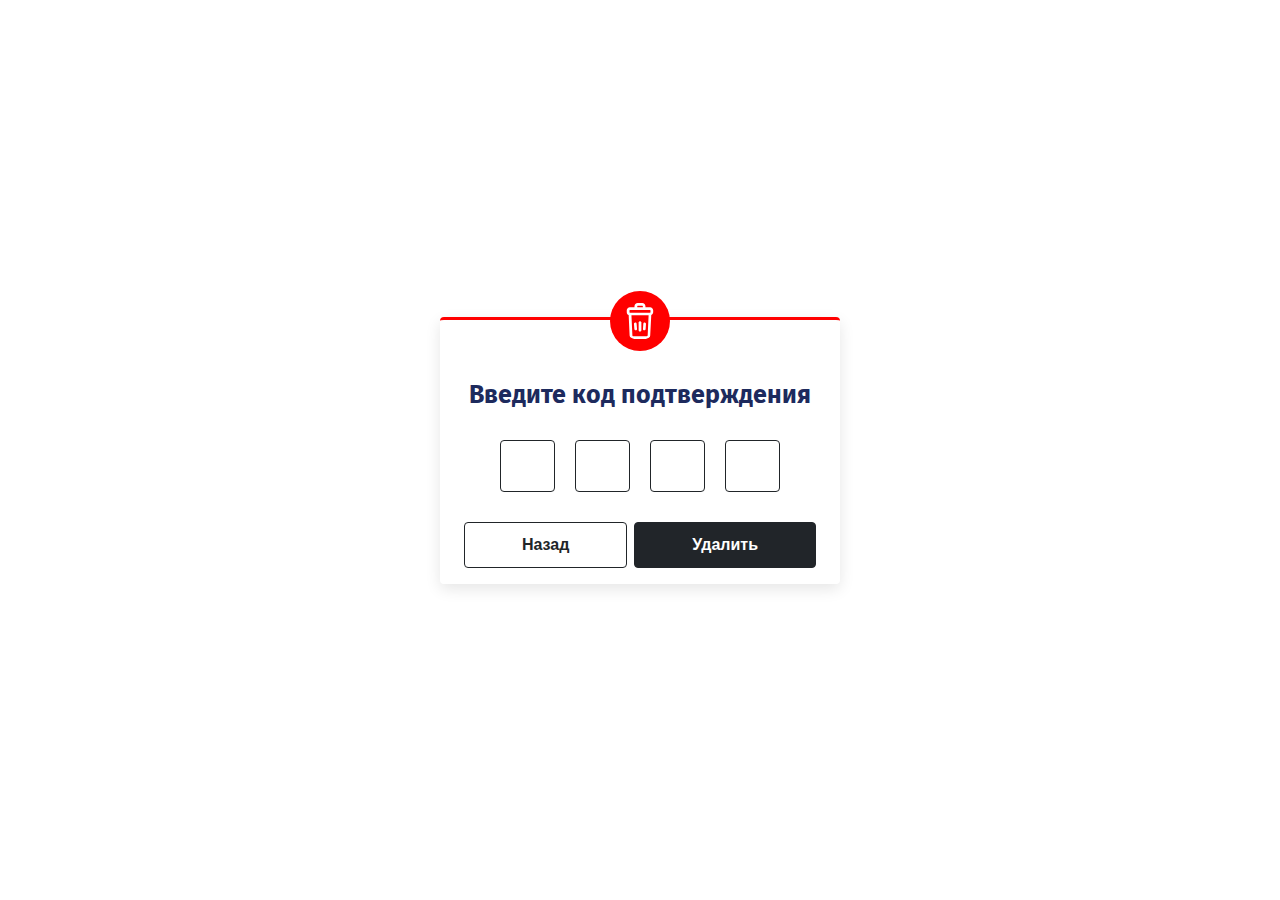
<file: confirm-delete-account.html>
<!DOCTYPE html>
<html class="no-js" lang="">

<head>
    <meta charset="utf-8" />
    <meta http-equiv="x-ua-compatible" content="ie=edge" />
    <title>GOLDEN EGGS</title>
    <meta name="description" content="" />
    <meta name="viewport" content="width=device-width, initial-scale=1" />
    <link rel="shortcut icon" type="image/x-icon" href="assets/img/favicon.svg" />
    <!-- Place favicon.ico in the root directory -->

    <!-- ========================= CSS here ========================= -->
    <link rel="stylesheet" href="assets/css/bootstrap-5.0.0-beta2.min.css" />
    <link rel="stylesheet" href="assets/css/LineIcons.2.0.css" />
    <link rel="stylesheet" href="assets/css/tiny-slider.css" />
    <link rel="stylesheet" href="assets/css/animate.css" />
    <link rel="stylesheet" href="assets/css/main.css" />
</head>

<body>
    <div class="container d-flex justify-content-center align-items-center pt-40 pb-40" style="min-height: 100vh;">
        <div class="delete-card px-4 py-3">
            <?xml version="1.0" encoding="utf-8"?>
            <!-- Generator: Adobe Illustrator 22.0.0, SVG Export Plug-In . SVG Version: 6.00 Build 0)  -->
            <svg class="delete-icon" fill="#ffffff" width="60" height="60" version="1.1" id="lni_lni-trash-can"
                xmlns="http://www.w3.org/2000/svg" xmlns:xlink="http://www.w3.org/1999/xlink" x="0px" y="0px"
                viewBox="0 0 64 64" style="enable-background:new 0 0 64 64;" xml:space="preserve">
                <g>
                    <path d="M48.9,8.8h-7.7V7.1c0-3-2.4-5.4-5.4-5.4h-7.7c-3,0-5.4,2.4-5.4,5.4v1.7h-7.7c-2.9,0-5.3,2.4-5.3,5.3v3c0,2.2,1.3,4,3.2,4.8
            		l1.6,34.6c0.2,3.3,2.8,5.8,6.1,5.8h22.5c3.3,0,6-2.6,6.1-5.8L51,21.8c1.9-0.8,3.2-2.7,3.2-4.8v-3C54.2,11.2,51.8,8.8,48.9,8.8z
            		 M27.3,7.1c0-0.5,0.4-0.9,0.9-0.9h7.7c0.5,0,0.9,0.4,0.9,0.9v1.7h-9.4V7.1z M14.3,14.1c0-0.4,0.3-0.8,0.8-0.8h33.8
            		c0.4,0,0.8,0.3,0.8,0.8v3c0,0.4-0.3,0.8-0.8,0.8H15.1c-0.4,0-0.8-0.3-0.8-0.8V14.1z M43.2,57.8H20.8c-0.9,0-1.6-0.7-1.6-1.5
            		l-1.6-33.9h28.9l-1.6,33.9C44.8,57.1,44.1,57.8,43.2,57.8z" />
                    <path
                        d="M32,32.4c-1.2,0-2.3,1-2.3,2.3v12.7c0,1.2,1,2.3,2.3,2.3c1.2,0,2.3-1,2.3-2.3V34.7C34.3,33.4,33.2,32.4,32,32.4z" />
                    <path d="M40,34.4c-1.3-0.1-2.3,0.8-2.4,2.1l-0.6,8.8c-0.1,1.2,0.8,2.3,2.1,2.4c0.1,0,0.1,0,0.2,0c1.2,0,2.2-0.9,2.2-2.1l0.6-8.8
            		C42.1,35.5,41.2,34.5,40,34.4z" />
                    <path d="M23.9,34.4c-1.2,0.1-2.2,1.2-2.1,2.4l0.7,8.8c0.1,1.2,1.1,2.1,2.2,2.1c0.1,0,0.1,0,0.2,0c1.2-0.1,2.2-1.2,2.1-2.4l-0.7-8.8
            		C26.3,35.2,25.2,34.3,23.9,34.4z" />
                </g>
            </svg>
            <h3 class="pt-20 pb-20 title">Введите код подтверждения</h3>

            <button type="button" 
                class="btn btn-dark-outline mt-20 w-100 home-btn" 
                style="display: none;"
                onclick="window.location.href = '/index.html'"
            >Домой</button>

            <form action="" id="confirmationForm">
                <div class="d-flex justify-content-center">
                    <input type="number" class="form-control confirm-code" max="9" oninput="moveToNext(this)">
                    <input type="number" class="form-control confirm-code" max="9" oninput="moveToNext(this)">
                    <input type="number" class="form-control confirm-code" max="9" oninput="moveToNext(this)">
                    <input type="number" class="form-control confirm-code" max="9" oninput="moveToNext(this)">
                </div>
                <div class="btn-group d-flex gap-2">
                    <button type="button" class="btn btn-dark-outline mt-20">Назад</button>
                    <button type="submit" class="btn btn-dark mt-20">Удалить</button>
                </div>
            </form>

        </div>
    </div>

    <script>
        function moveToNext(currentInput) {
            if (currentInput.value.length >= currentInput.maxLength) {
                const inputs = Array.from(currentInput.parentNode.getElementsByTagName('input'));
                const currentIndex = inputs.indexOf(currentInput);
                if (currentIndex < inputs.length - 1) {
                    inputs[currentIndex + 1].focus();
                }
            }
        }

        document.getElementById('confirmationForm').addEventListener('submit', function (event) {
            event.preventDefault(); // Prevent the default form submission

            const inputs = Array.from(document.querySelectorAll('#confirmationForm input'));
            const code = inputs.map(input => input.value).join('');

            if (/^\d{4}$/.test(code)) { // Check if the code is a 4-digit number
                document.querySelector('#confirmationForm').innerHTML = "";
                document.querySelector('.home-btn').style.display = "block";
                document.querySelector('.title').innerHTML = "Аккаунт удален";
            }
        })

    </script>

    <script src="assets/js/bootstrap-5.0.0-beta2.min.js"></script>
    <script src="assets/js/tiny-slider.js"></script>
    <script src="assets/js/wow.min.js"></script>
    <script src="assets/js/polifill.js"></script>
</body>

</html>
</file>
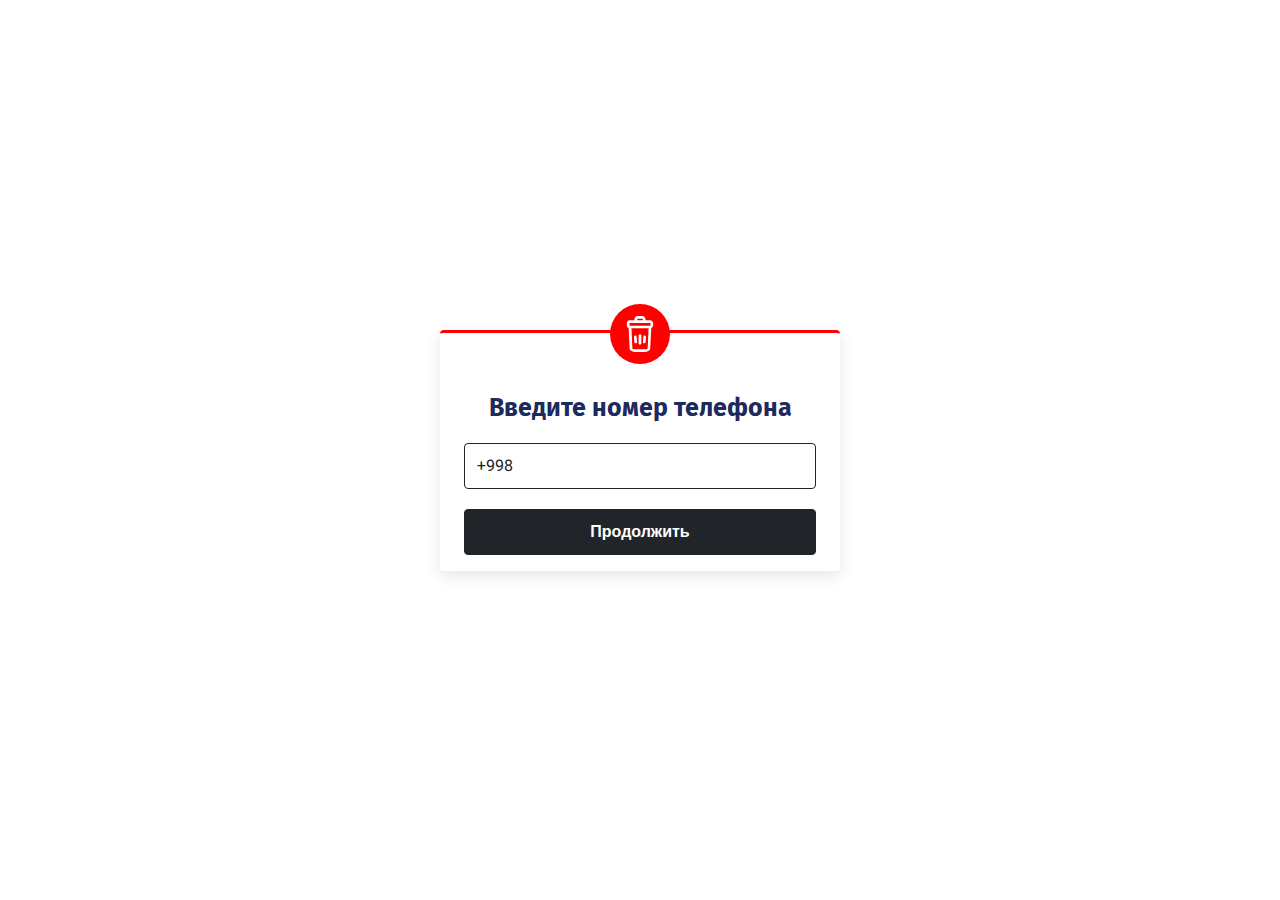
<file: delete-account.html>
<!DOCTYPE html>
<html class="no-js" lang="">

<head>
    <meta charset="utf-8" />
    <meta http-equiv="x-ua-compatible" content="ie=edge" />
    <title>GOLDEN EGGS</title>
    <meta name="description" content="" />
    <meta name="viewport" content="width=device-width, initial-scale=1" />
    <link rel="shortcut icon" type="image/x-icon" href="assets/img/favicon.svg" />
    <!-- Place favicon.ico in the root directory -->

    <!-- ========================= CSS here ========================= -->
    <link rel="stylesheet" href="assets/css/bootstrap-5.0.0-beta2.min.css" />
    <link rel="stylesheet" href="assets/css/LineIcons.2.0.css" />
    <link rel="stylesheet" href="assets/css/tiny-slider.css" />
    <link rel="stylesheet" href="assets/css/animate.css" />
    <link rel="stylesheet" href="assets/css/main.css" />
</head>

<body>
    <div class="container d-flex justify-content-center align-items-center pt-40 pb-40" style="min-height: 100vh;">
        <div class="delete-card px-4 py-3">
            <?xml version="1.0" encoding="utf-8"?>
            <!-- Generator: Adobe Illustrator 22.0.0, SVG Export Plug-In . SVG Version: 6.00 Build 0)  -->
            <svg class="delete-icon" fill="#ffffff" width="60" height="60" version="1.1" id="lni_lni-trash-can"
                xmlns="http://www.w3.org/2000/svg" xmlns:xlink="http://www.w3.org/1999/xlink" x="0px" y="0px"
                viewBox="0 0 64 64" style="enable-background:new 0 0 64 64;" xml:space="preserve">
                <g>
                    <path d="M48.9,8.8h-7.7V7.1c0-3-2.4-5.4-5.4-5.4h-7.7c-3,0-5.4,2.4-5.4,5.4v1.7h-7.7c-2.9,0-5.3,2.4-5.3,5.3v3c0,2.2,1.3,4,3.2,4.8
            		l1.6,34.6c0.2,3.3,2.8,5.8,6.1,5.8h22.5c3.3,0,6-2.6,6.1-5.8L51,21.8c1.9-0.8,3.2-2.7,3.2-4.8v-3C54.2,11.2,51.8,8.8,48.9,8.8z
            		 M27.3,7.1c0-0.5,0.4-0.9,0.9-0.9h7.7c0.5,0,0.9,0.4,0.9,0.9v1.7h-9.4V7.1z M14.3,14.1c0-0.4,0.3-0.8,0.8-0.8h33.8
            		c0.4,0,0.8,0.3,0.8,0.8v3c0,0.4-0.3,0.8-0.8,0.8H15.1c-0.4,0-0.8-0.3-0.8-0.8V14.1z M43.2,57.8H20.8c-0.9,0-1.6-0.7-1.6-1.5
            		l-1.6-33.9h28.9l-1.6,33.9C44.8,57.1,44.1,57.8,43.2,57.8z" />
                    <path
                        d="M32,32.4c-1.2,0-2.3,1-2.3,2.3v12.7c0,1.2,1,2.3,2.3,2.3c1.2,0,2.3-1,2.3-2.3V34.7C34.3,33.4,33.2,32.4,32,32.4z" />
                    <path d="M40,34.4c-1.3-0.1-2.3,0.8-2.4,2.1l-0.6,8.8c-0.1,1.2,0.8,2.3,2.1,2.4c0.1,0,0.1,0,0.2,0c1.2,0,2.2-0.9,2.2-2.1l0.6-8.8
            		C42.1,35.5,41.2,34.5,40,34.4z" />
                    <path d="M23.9,34.4c-1.2,0.1-2.2,1.2-2.1,2.4l0.7,8.8c0.1,1.2,1.1,2.1,2.2,2.1c0.1,0,0.1,0,0.2,0c1.2-0.1,2.2-1.2,2.1-2.4l-0.7-8.8
            		C26.3,35.2,25.2,34.3,23.9,34.4z" />
                </g>
            </svg>
            <h3 class="pt-20 pb-20">Введите номер телефона</h3>
            <form id="phoneForm" action="">
                <input type="tel" class="form-control" id="phone" placeholder="Номер телефона" value=""
                    oninput="formatPhoneNumber()" maxlength="19">
                <button type="submit" class="btn btn-dark w-100 mt-20">Продолжить</button>
            </form>

        </div>
    </div>
    <script>
        document.getElementById('phoneForm').addEventListener('submit', (event) => {
            event.preventDefault(); // Prevent the default form submission

            const phoneInput = document.getElementById('phone');
            const formattedValue = phoneInput.value.replace(/\D/g, ''); // Extract numeric value only

            if (formattedValue.length === 12) { // Check if it has exactly 12 digits
                window.location.href = '/confirm-delete-account.html'; // Redirect to the confirmation page
            } else {
                alert('Please enter a valid phone number with exactly 12 digits.');
            }
        });

        function formatPhoneNumber() {
            const input = document.getElementById('phone');
            let value = input.value.replace(/\D/g, ''); // Remove non-numeric characters

            const countryCode = '+998 ';
            if (value.startsWith('998')) {
                value = value.slice(3); // Remove the '998' if present
            }

            if (value.length > 12) {
                value = value.slice(0, 12);
            }

            let formattedValue = countryCode;
            if (value.length > 2) {
                formattedValue += '(' + value.slice(0, 2) + ') ';
                value = value.slice(2);
            }
            if (value.length > 3) {
                formattedValue += value.slice(0, 3) + '-';
                value = value.slice(3);
            }
            if (value.length > 2) {
                formattedValue += value.slice(0, 2) + '-';
                value = value.slice(2);
            }
            if (value.length > 0) {
                formattedValue += value;
            }

            input.value = formattedValue;
        }

        document.getElementById('phoneForm').addEventListener('submit', function (event) {
            event.preventDefault(); // Prevent the default form submission

            const phoneInput = document.getElementById('phone');
            const formattedValue = phoneInput.value.replace(/\D/g, ''); // Extract numeric value only

            if (formattedValue.length === 12) { // Check if it has exactly 12 digits
                window.location.href = 'confirm-delete-account.html'; // Redirect to the confirmation page
            } else {
                alert('Please enter a valid phone number with exactly 12 digits.');
            }
        });
        // Initialize input with the default country code
        document.addEventListener('DOMContentLoaded', () => {
            const input = document.getElementById('phone');
            input.value = '+998 ';
        });

    </script>
    <script src="assets/js/bootstrap-5.0.0-beta2.min.js"></script>
    <script src="assets/js/tiny-slider.js"></script>
    <script src="assets/js/wow.min.js"></script>
    <script src="assets/js/polifill.js"></script>
</body>

</html>
</file>
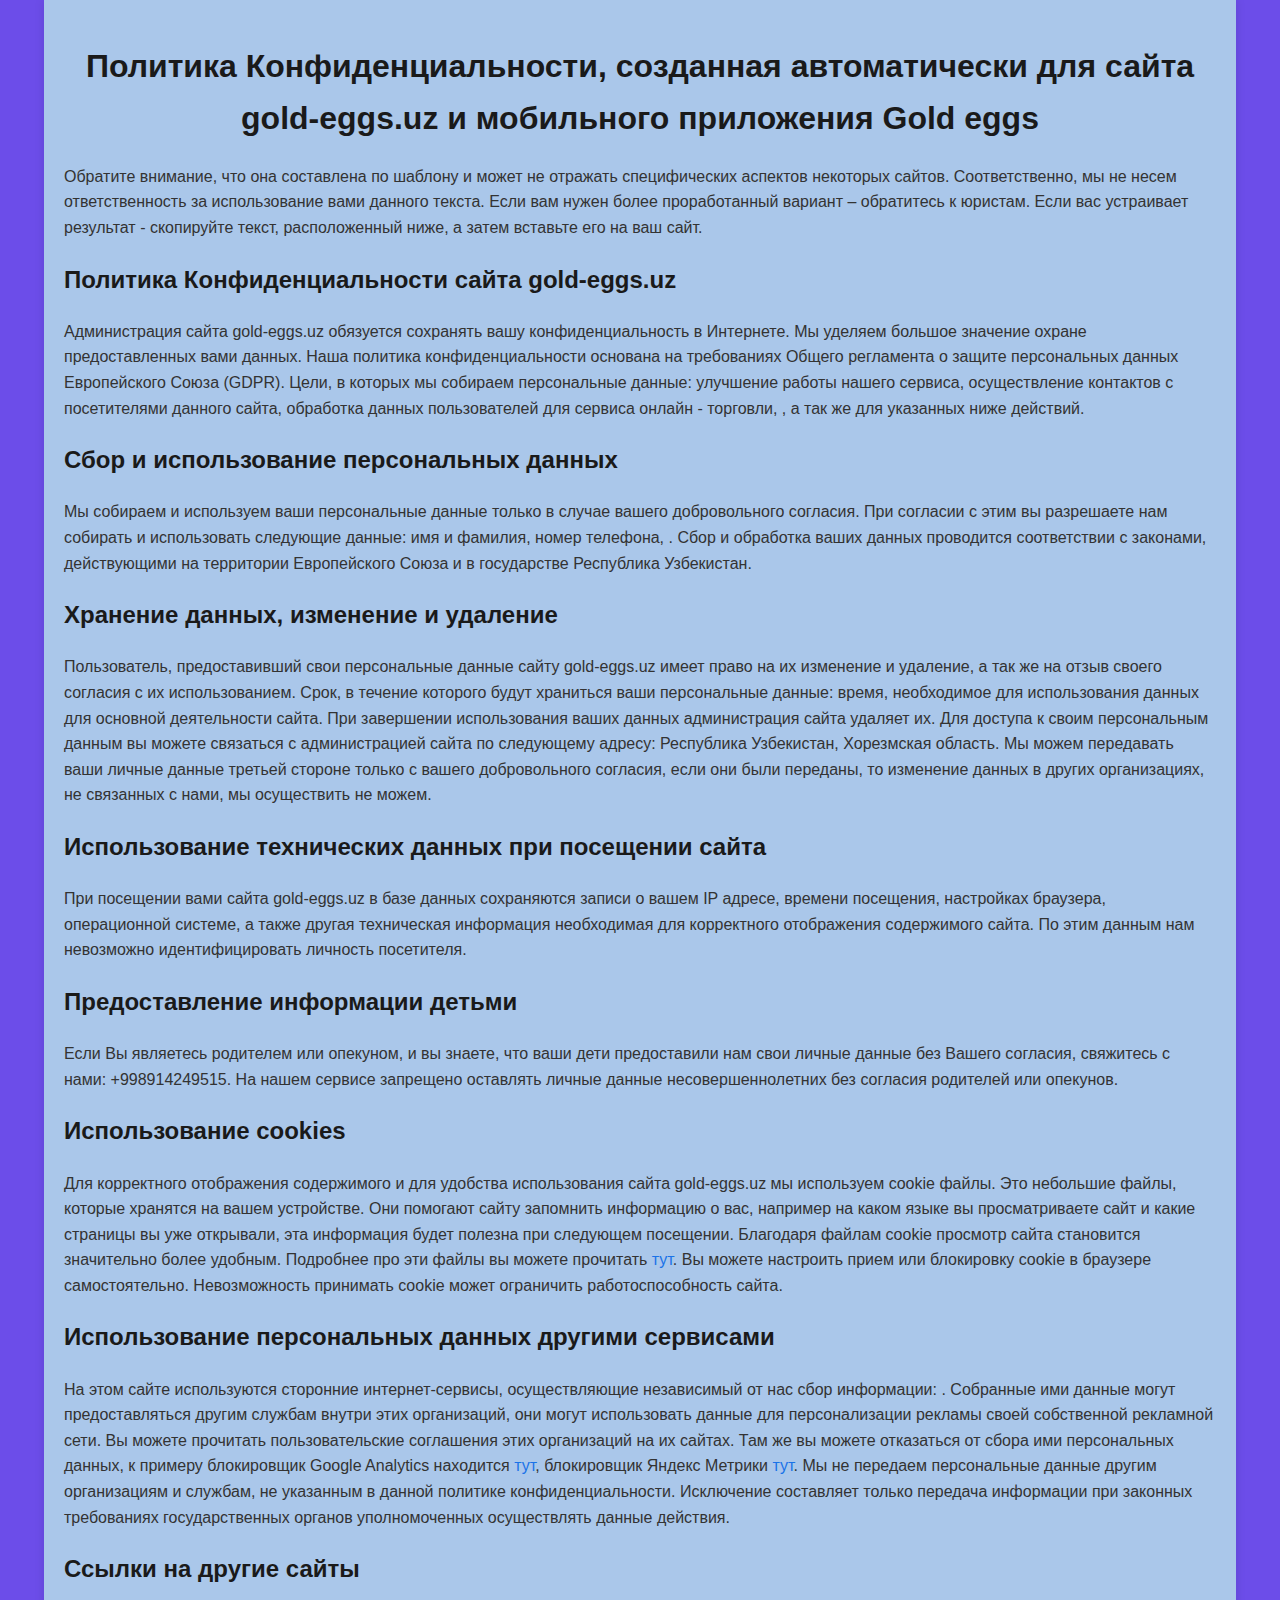
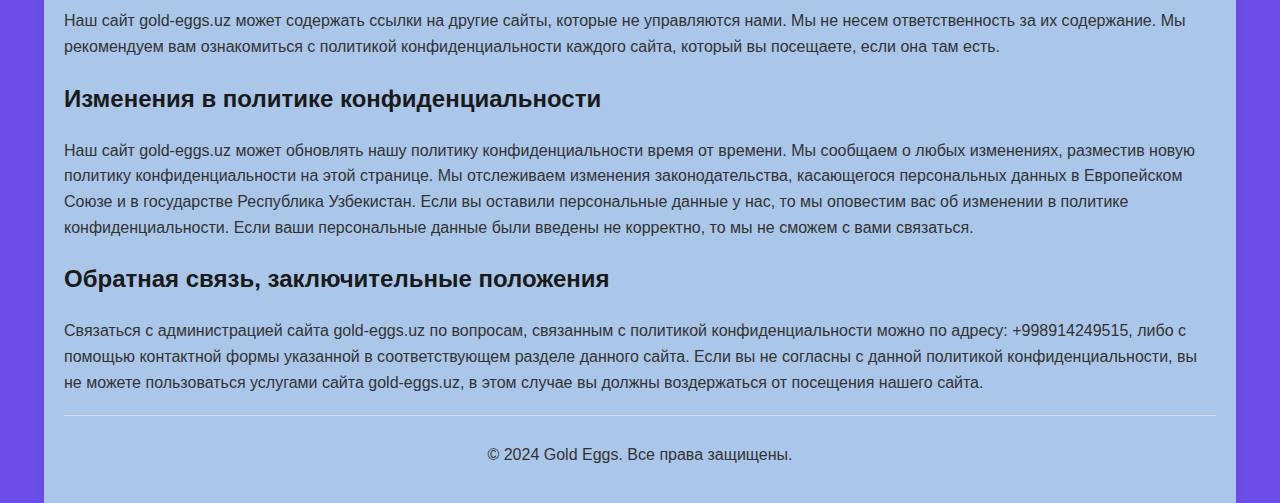
<file: privacy.html>
<!DOCTYPE html>
<html lang="ru">
<head>
    <meta charset="UTF-8">
    <meta name="viewport" content="width=device-width, initial-scale=1.0">
    <title>Политика Конфиденциальности - Gold Eggs</title>
    <style>
        body {
            font-family: Arial, sans-serif;
            line-height: 1.6;
            margin: 0;
            padding: 0;
            color: #333;
            background-color: #6c4de9;
        }
        .container {
            width: 90%;
            max-width: 1200px;
            margin: 0 auto;
            padding: 20px;
            background-color: #aac7ea;
            box-shadow: 0 0 10px rgba(0, 0, 0, 0.1);
        }
        h1, h2, h3 {
            color: #1a1a1a;
        }
        h1 {
            text-align: center;
            margin-bottom: 20px;
        }
        p {
            margin-bottom: 15px;
        }
        ul {
            list-style-type: disc;
            padding-left: 20px;
        }
        a {
            color: #1a73e8;
            text-decoration: none;
        }
        a:hover {
            text-decoration: underline;
        }
        .footer {
            text-align: center;
            margin-top: 20px;
            padding-top: 10px;
            border-top: 1px solid #ddd;
        }
        @media (max-width: 768px) {
            .container {
                padding: 10px;
            }
            h1 {
                font-size: 24px;
            }
        }
    </style>
</head>
<body>
    <div class="container">
        <h1>Политика Конфиденциальности, созданная автоматически для сайта gold-eggs.uz и мобильного приложения Gold eggs</h1>
        <p>Обратите внимание, что она составлена по шаблону и может не отражать специфических аспектов некоторых сайтов. Соответственно, мы не несем ответственность за использование вами данного текста. Если вам нужен более проработанный вариант – обратитесь к юристам. Если вас устраивает результат - скопируйте текст, расположенный ниже, а затем вставьте его на ваш сайт.</p>
        
        <h2>Политика Конфиденциальности сайта gold-eggs.uz</h2>
        <p>Администрация сайта gold-eggs.uz обязуется сохранять вашу конфиденциальность в Интернете. Мы уделяем большое значение охране предоставленных вами данных. Наша политика конфиденциальности основана на требованиях Общего регламента о защите персональных данных Европейского Союза (GDPR). Цели, в которых мы собираем персональные данные: улучшение работы нашего сервиса, осуществление контактов с посетителями данного сайта, обработка данных пользователей для сервиса онлайн - торговли, , а так же для указанных ниже действий.</p>
        
        <h2>Сбор и использование персональных данных</h2>
        <p>Мы собираем и используем ваши персональные данные только в случае вашего добровольного согласия. При согласии с этим вы разрешаете нам собирать и использовать следующие данные: имя и фамилия, номер телефона, . Сбор и обработка ваших данных проводится соответствии с законами, действующими на территории Европейского Союза и в государстве Республика Узбекистан.</p>
        
        <h2>Хранение данных, изменение и удаление</h2>
        <p>Пользователь, предоставивший свои персональные данные сайту gold-eggs.uz имеет право на их изменение и удаление, а так же на отзыв своего согласия с их использованием. Срок, в течение которого будут храниться ваши персональные данные: время, необходимое для использования данных для основной деятельности сайта. При завершении использования ваших данных администрация сайта удаляет их. Для доступа к своим персональным данным вы можете связаться с администрацией сайта по следующему адресу: Республика Узбекистан, Хорезмская область. Мы можем передавать ваши личные данные третьей стороне только с вашего добровольного согласия, если они были переданы, то изменение данных в других организациях, не связанных с нами, мы осуществить не можем.</p>
        
        <h2>Использование технических данных при посещении сайта</h2>
        <p>При посещении вами сайта gold-eggs.uz в базе данных сохраняются записи о вашем IP адресе, времени посещения, настройках браузера, операционной системе, а также другая техническая информация необходимая для корректного отображения содержимого сайта. По этим данным нам невозможно идентифицировать личность посетителя.</p>
        
        <h2>Предоставление информации детьми</h2>
        <p>Если Вы являетесь родителем или опекуном, и вы знаете, что ваши дети предоставили нам свои личные данные без Вашего согласия, свяжитесь с нами: +998914249515. На нашем сервисе запрещено оставлять личные данные несовершеннолетних без согласия родителей или опекунов.</p>
        
        <h2>Использование cookies</h2>
        <p>Для корректного отображения содержимого и для удобства использования сайта gold-eggs.uz мы используем cookie файлы. Это небольшие файлы, которые хранятся на вашем устройстве. Они помогают сайту запомнить информацию о вас, например на каком языке вы просматриваете сайт и какие страницы вы уже открывали, эта информация будет полезна при следующем посещении. Благодаря файлам cookie просмотр сайта становится значительно более удобным. Подробнее про эти файлы вы можете прочитать <a href="#">тут</a>. Вы можете настроить прием или блокировку cookie в браузере самостоятельно. Невозможность принимать cookie может ограничить работоспособность сайта.</p>
        
        <h2>Использование персональных данных другими сервисами</h2>
        <p>На этом сайте используются сторонние интернет-сервисы, осуществляющие независимый от нас сбор информации: . Собранные ими данные могут предоставляться другим службам внутри этих организаций, они могут использовать данные для персонализации рекламы своей собственной рекламной сети. Вы можете прочитать пользовательские соглашения этих организаций на их сайтах. Там же вы можете отказаться от сбора ими персональных данных, к примеру блокировщик Google Analytics находится <a href="#">тут</a>, блокировщик Яндекс Метрики <a href="#">тут</a>. Мы не передаем персональные данные другим организациям и службам, не указанным в данной политике конфиденциальности. Исключение составляет только передача информации при законных требованиях государственных органов уполномоченных осуществлять данные действия.</p>
        
        <h2>Ссылки на другие сайты</h2>
        <p>Наш сайт gold-eggs.uz может содержать ссылки на другие сайты, которые не управляются нами. Мы не несем ответственность за их содержание. Мы рекомендуем вам ознакомиться с политикой конфиденциальности каждого сайта, который вы посещаете, если она там есть.</p>
        
        <h2>Изменения в политике конфиденциальности</h2>
        <p>Наш сайт gold-eggs.uz может обновлять нашу политику конфиденциальности время от времени. Мы сообщаем о любых изменениях, разместив новую политику конфиденциальности на этой странице. Мы отслеживаем изменения законодательства, касающегося персональных данных в Европейском Союзе и в государстве Республика Узбекистан. Если вы оставили персональные данные у нас, то мы оповестим вас об изменении в политике конфиденциальности. Если ваши персональные данные были введены не корректно, то мы не сможем с вами связаться.</p>
        
        <h2>Обратная связь, заключительные положения</h2>
        <p>Связаться с администрацией сайта gold-eggs.uz по вопросам, связанным с политикой конфиденциальности можно по адресу: +998914249515, либо с помощью контактной формы указанной в соответствующем разделе данного сайта. Если вы не согласны с данной политикой конфиденциальности, вы не можете пользоваться услугами сайта gold-eggs.uz, в этом случае вы должны воздержаться от посещения нашего сайта.</p>
        
        <div class="footer">
            <p>&copy; 2024 Gold Eggs. Все права защищены.</p>
        </div>
    </div>
</body>
</html>
</file>
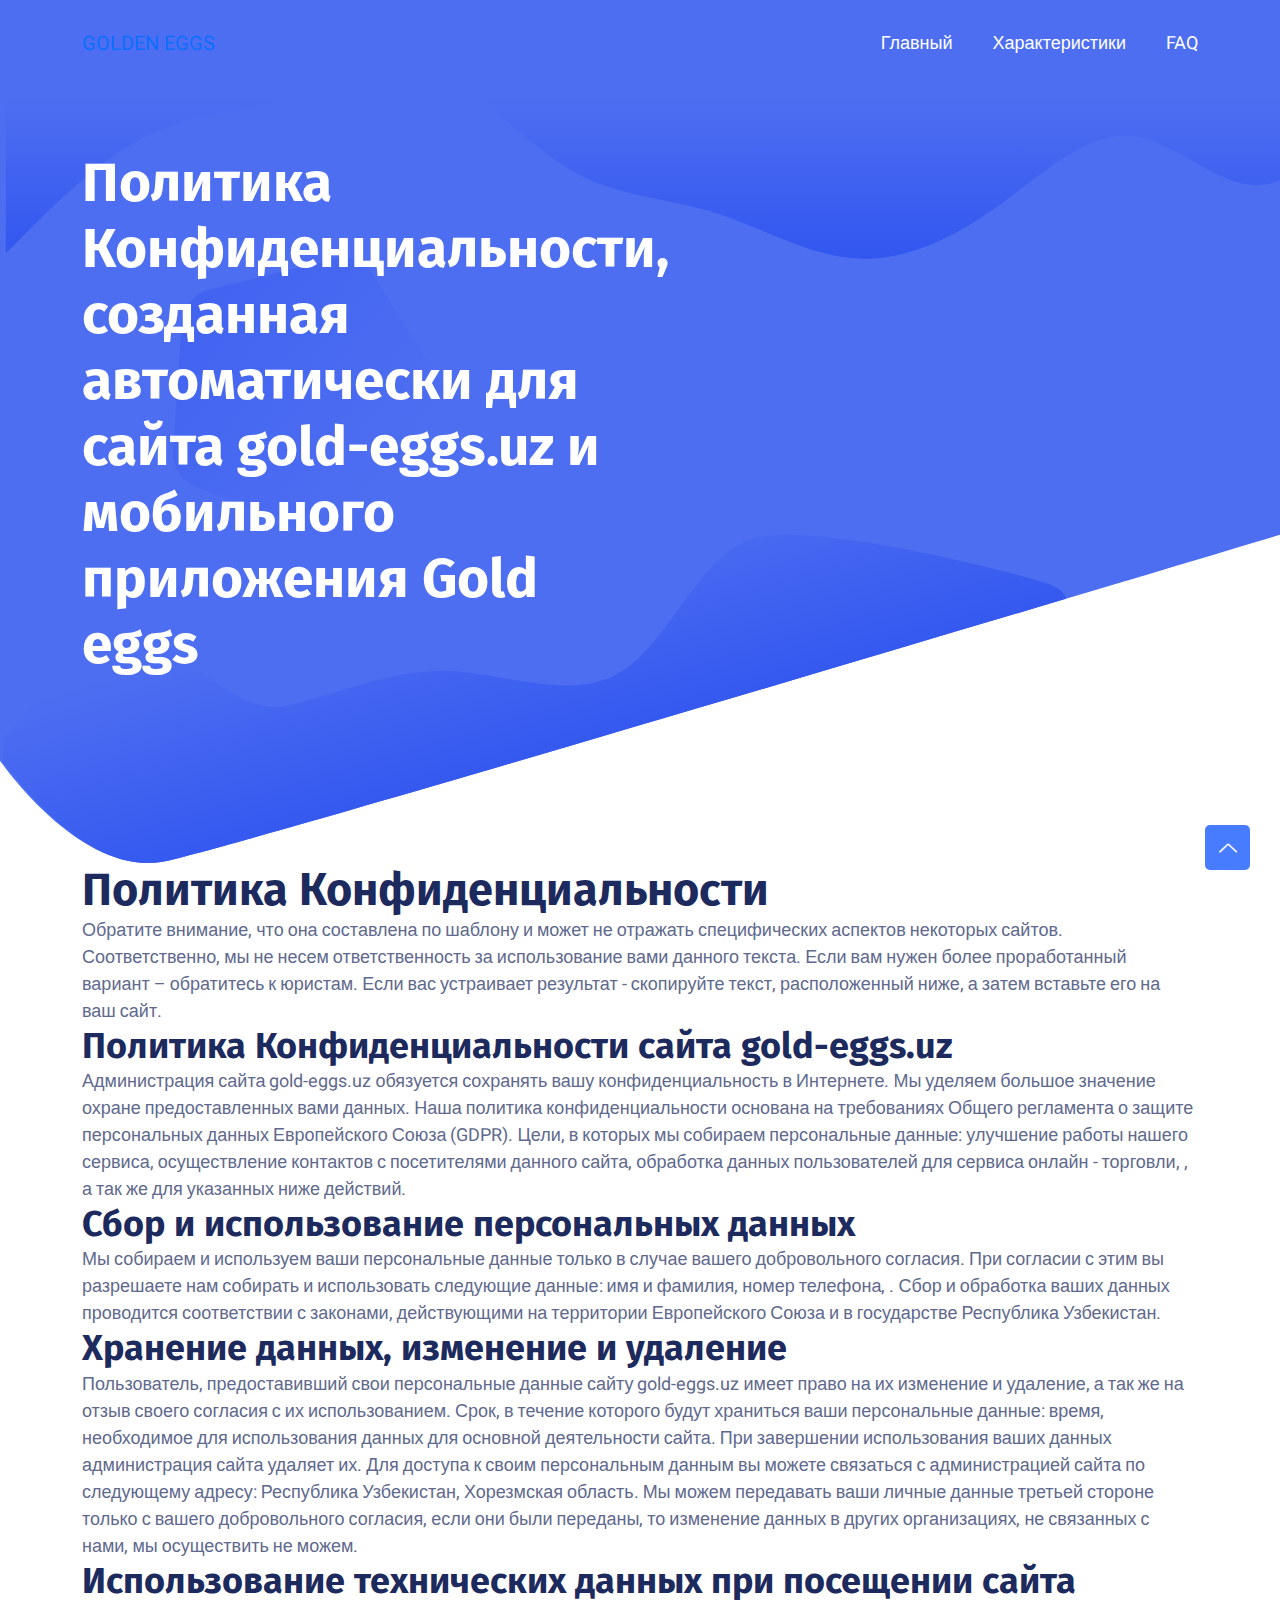
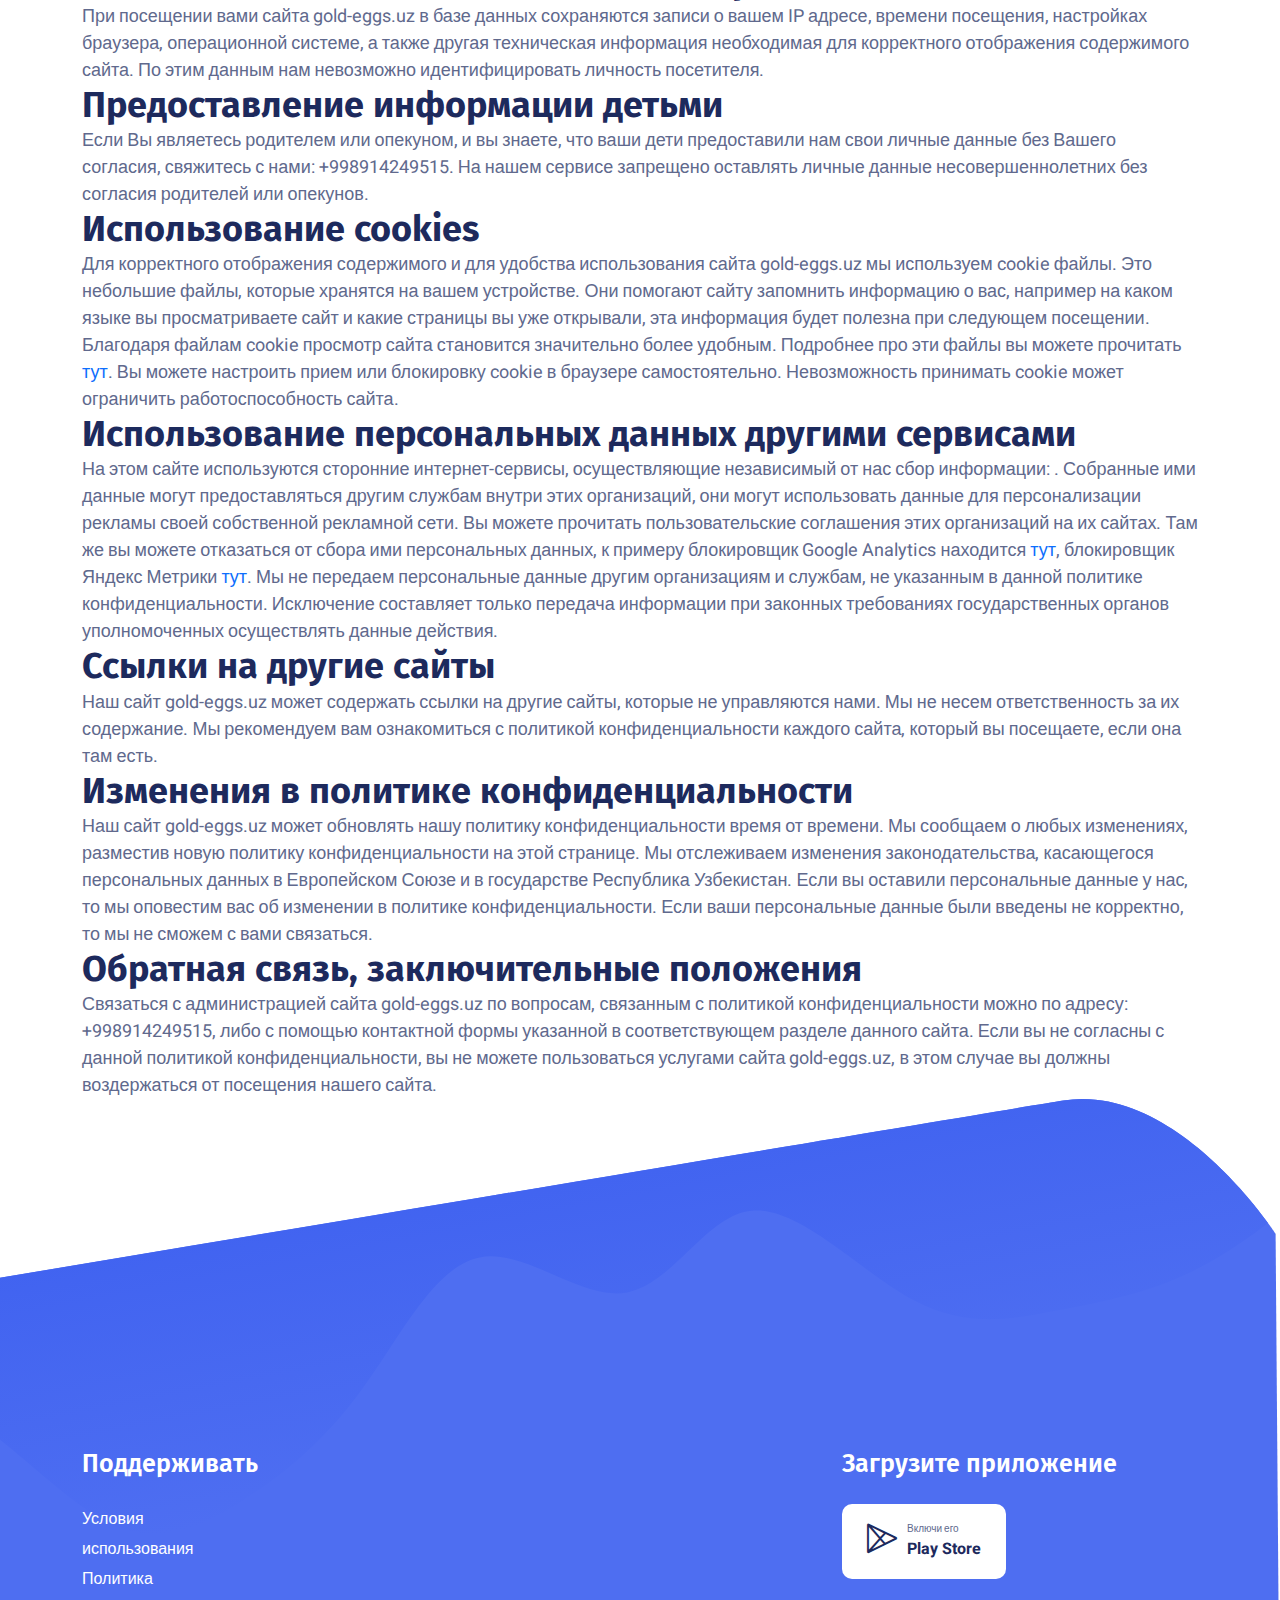
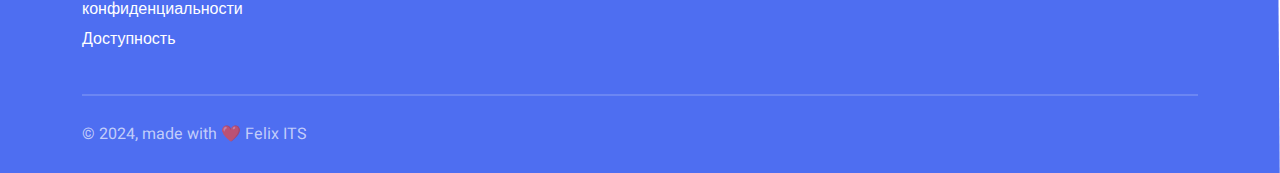
<file: privacy2.html>
<!DOCTYPE html>
<html class="no-js" lang="">
  <head>
    <meta charset="utf-8" />
    <meta http-equiv="x-ua-compatible" content="ie=edge" />
    <title>GOLDEN EGGS</title>
    <meta name="description" content="" />
    <meta name="viewport" content="width=device-width, initial-scale=1" />
    <link rel="shortcut icon" type="image/x-icon" href="assets/img/favicon.svg"/>
    <!-- Place favicon.ico in the root directory -->

    <!-- ========================= CSS here ========================= -->
    <link rel="stylesheet" href="assets/css/bootstrap-5.0.0-beta2.min.css" />
    <link rel="stylesheet" href="assets/css/LineIcons.2.0.css" />
    <link rel="stylesheet" href="assets/css/tiny-slider.css" />
    <link rel="stylesheet" href="assets/css/animate.css" />
    <link rel="stylesheet" href="assets/css/main.css" />
  </head>
  <body>
    

    <!-- ========================= preloader start ========================= -->
    <!-- <div class="preloader">
      <div class="loader">
        <div class="spinner">
          <div class="spinner-container">
            <div class="spinner-rotator">
              <div class="spinner-left">
                <div class="spinner-circle"></div>
              </div>
              <div class="spinner-right">
                <div class="spinner-circle"></div>
              </div>
            </div>
          </div>
        </div>
      </div>
    </div> -->
		<!-- preloader end -->
		

    <!-- ========================= header start ========================= -->
    <header class="header">
      <div class="navbar-area">
        <div class="container">
          <div class="row align-items-center">
            <div class="col-lg-12">
              <nav class="navbar navbar-expand-lg">
                <a class="navbar-brand" href="index.html">
                  GOLDEN EGGS
                <button class="navbar-toggler" type="button" data-bs-toggle="collapse" data-bs-target="#navbarSupportedContent" aria-controls="navbarSupportedContent" aria-expanded="false" aria-label="Toggle navigation">
                  <span class="toggler-icon">Главный</span>
                  <span class="toggler-icon">Характеристики</span>
                  <span class="toggler-icon">FAQ</span>
                </button>

                <div class="collapse navbar-collapse sub-menu-bar" id="navbarSupportedContent">
                  <ul id="nav" class="navbar-nav ms-auto">
                    <li class="nav-item">
                      <a class="page-scroll" href="index.html">Главный </a>
                    </li>
                    <li class="nav-item">
                      <a class="page-scroll" href="index.html">Характеристики</a>
                    </li>
                    <li class="nav-item">
                      <a class="page-scroll" href="index.html">FAQ</a>
                    </li>
                  </ul>
                </div>
                <!-- navbar collapse -->
              </nav>
              <!-- navbar -->
            </div>
          </div>
          <!-- row -->
        </div>
        <!-- container -->
      </div>
      <!-- navbar area -->
    </header>
    <!-- ========================= header end ========================= -->
    <section id="home" class="hero-section">
      <div class="container">
        <div class="row align-items-center">
          <div class="col-lg-6">
            <div class="hero-content">
              <h1 class="wow fadeInUp" data-wow-delay=".2s">
								Политика Конфиденциальности, созданная автоматически для сайта gold-eggs.uz и мобильного приложения Gold eggs
							</h1>
					</div>
				</div>
      </div>
    </section>
    
		<!-- ========================= feature-section start ========================= -->
		<section id="feature" class="feature-section">
			<div class="container">
				<h1>Политика Конфиденциальности</h1>
        <p>Обратите внимание, что она составлена по шаблону и может не отражать специфических аспектов некоторых сайтов. Соответственно, мы не несем ответственность за использование вами данного текста. Если вам нужен более проработанный вариант – обратитесь к юристам. Если вас устраивает результат - скопируйте текст, расположенный ниже, а затем вставьте его на ваш сайт.</p>
        
        <h2>Политика Конфиденциальности сайта gold-eggs.uz</h2>
        <p>Администрация сайта gold-eggs.uz обязуется сохранять вашу конфиденциальность в Интернете. Мы уделяем большое значение охране предоставленных вами данных. Наша политика конфиденциальности основана на требованиях Общего регламента о защите персональных данных Европейского Союза (GDPR). Цели, в которых мы собираем персональные данные: улучшение работы нашего сервиса, осуществление контактов с посетителями данного сайта, обработка данных пользователей для сервиса онлайн - торговли, , а так же для указанных ниже действий.</p>
        
        <h2>Сбор и использование персональных данных</h2>
        <p>Мы собираем и используем ваши персональные данные только в случае вашего добровольного согласия. При согласии с этим вы разрешаете нам собирать и использовать следующие данные: имя и фамилия, номер телефона, . Сбор и обработка ваших данных проводится соответствии с законами, действующими на территории Европейского Союза и в государстве Республика Узбекистан.</p>
        
        <h2>Хранение данных, изменение и удаление</h2>
        <p>Пользователь, предоставивший свои персональные данные сайту gold-eggs.uz имеет право на их изменение и удаление, а так же на отзыв своего согласия с их использованием. Срок, в течение которого будут храниться ваши персональные данные: время, необходимое для использования данных для основной деятельности сайта. При завершении использования ваших данных администрация сайта удаляет их. Для доступа к своим персональным данным вы можете связаться с администрацией сайта по следующему адресу: Республика Узбекистан, Хорезмская область. Мы можем передавать ваши личные данные третьей стороне только с вашего добровольного согласия, если они были переданы, то изменение данных в других организациях, не связанных с нами, мы осуществить не можем.</p>
        
        <h2>Использование технических данных при посещении сайта</h2>
        <p>При посещении вами сайта gold-eggs.uz в базе данных сохраняются записи о вашем IP адресе, времени посещения, настройках браузера, операционной системе, а также другая техническая информация необходимая для корректного отображения содержимого сайта. По этим данным нам невозможно идентифицировать личность посетителя.</p>
        
        <h2>Предоставление информации детьми</h2>
        <p>Если Вы являетесь родителем или опекуном, и вы знаете, что ваши дети предоставили нам свои личные данные без Вашего согласия, свяжитесь с нами: +998914249515. На нашем сервисе запрещено оставлять личные данные несовершеннолетних без согласия родителей или опекунов.</p>
        
        <h2>Использование cookies</h2>
        <p>Для корректного отображения содержимого и для удобства использования сайта gold-eggs.uz мы используем cookie файлы. Это небольшие файлы, которые хранятся на вашем устройстве. Они помогают сайту запомнить информацию о вас, например на каком языке вы просматриваете сайт и какие страницы вы уже открывали, эта информация будет полезна при следующем посещении. Благодаря файлам cookie просмотр сайта становится значительно более удобным. Подробнее про эти файлы вы можете прочитать <a href="#">тут</a>. Вы можете настроить прием или блокировку cookie в браузере самостоятельно. Невозможность принимать cookie может ограничить работоспособность сайта.</p>
        
        <h2>Использование персональных данных другими сервисами</h2>
        <p>На этом сайте используются сторонние интернет-сервисы, осуществляющие независимый от нас сбор информации: . Собранные ими данные могут предоставляться другим службам внутри этих организаций, они могут использовать данные для персонализации рекламы своей собственной рекламной сети. Вы можете прочитать пользовательские соглашения этих организаций на их сайтах. Там же вы можете отказаться от сбора ими персональных данных, к примеру блокировщик Google Analytics находится <a href="#">тут</a>, блокировщик Яндекс Метрики <a href="#">тут</a>. Мы не передаем персональные данные другим организациям и службам, не указанным в данной политике конфиденциальности. Исключение составляет только передача информации при законных требованиях государственных органов уполномоченных осуществлять данные действия.</p>
        
        <h2>Ссылки на другие сайты</h2>
        <p>Наш сайт gold-eggs.uz может содержать ссылки на другие сайты, которые не управляются нами. Мы не несем ответственность за их содержание. Мы рекомендуем вам ознакомиться с политикой конфиденциальности каждого сайта, который вы посещаете, если она там есть.</p>
        
        <h2>Изменения в политике конфиденциальности</h2>
        <p>Наш сайт gold-eggs.uz может обновлять нашу политику конфиденциальности время от времени. Мы сообщаем о любых изменениях, разместив новую политику конфиденциальности на этой странице. Мы отслеживаем изменения законодательства, касающегося персональных данных в Европейском Союзе и в государстве Республика Узбекистан. Если вы оставили персональные данные у нас, то мы оповестим вас об изменении в политике конфиденциальности. Если ваши персональные данные были введены не корректно, то мы не сможем с вами связаться.</p>
        
        <h2>Обратная связь, заключительные положения</h2>
        <p>Связаться с администрацией сайта gold-eggs.uz по вопросам, связанным с политикой конфиденциальности можно по адресу: +998914249515, либо с помощью контактной формы указанной в соответствующем разделе данного сайта. Если вы не согласны с данной политикой конфиденциальности, вы не можете пользоваться услугами сайта gold-eggs.uz, в этом случае вы должны воздержаться от посещения нашего сайта.</p>
        
			
			</div>
		</section>
		<!-- ========================= feature-section end ========================= -->

    <!-- ========================= footer start ========================= -->
    <footer id="footer" class="footer">
			<div class="container">
				<div class="widget-wrapper">
					<div class="row">
						<div class="col-xl-2 col-md-6">
							<div class="footer-widget">
								<h3>Поддерживать</h3>
								<ul class="links">
									<li> <a href="https://t.me/surojbek9515">Условия использования</a></li>
									<li> <a href="privacy2.html">Политика конфиденциальности</a></li>
									<li> <a href="https://t.me/felix_its">Доступность</a> </li>
								</ul>
							</div>
						</div>
						<div class="col-xl-3 col-md-6">
							<div class="footer-widget">
								<h3></h3>
								<ul class="links">
									<li> <a href="javascript:void(0)"></a> </li>
									<li> <a href="javascript:void(0)"></a> </li>
									<li> <a href="javascript:void(0)"></a> </li>
									<li> <a href="javascript:void(0)"></a> </li>
								</ul>
							</div>
						</div>
						<div class="col-xl-3 col-md-6">
							<div class="footer-widget">
								<h3></h3>
								<ul class="links">
									<li> <a href="javascript:void(0)"></a> </li>
									<li> <a href="javascript:void(0)"></a> </li>
									<li> <a href="javascript:void(0)"></a> </li>
									<li> <a href="javascript:void(0)"></a> </li>
								</ul>
							</div>
						</div>
						<div class="col-xl-4 col-md-6">
							<div class="footer-widget">
								<h3>Загрузите приложение</h3>
								<ul class="download">
									
									<li>
										<a href="javascript:void(0)">
											<span class="icon"><i class="lni lni-play-store"></i></span>
											<span class="text">Включи его <b>Play Store</b> </span>
										</a>
									</li>
								</ul>
							</div>
						</div>
					</div>
				</div>

				<div class="copy-right-wrapper">
					<div class="row">
						<div class="col-md-6">
							<div class="copy-right">
								<p> <a href="https://felix-its.uz" rel="nofollow" target="_blank">© 2024, made with ❤️ Felix ITS </a> </p>
							</div>
						</div>
						<div class="col-md-6">
							<div class="socials">
								<ul>
								</ul>
							</div>
						</div>
					</div>
				</div>
			</div>
		</footer>
    <a href="#" class="scroll-top btn-hover">
      <i class="lni lni-chevron-up"></i>
    </a>
    <script src="assets/js/bootstrap-5.0.0-beta2.min.js"></script>
    <script src="assets/js/tiny-slider.js"></script>
    <script src="assets/js/wow.min.js"></script>
    <script src="assets/js/polifill.js"></script>
    <script src="assets/js/main.js"></script>
  </body>
</html>
</file>
<file: assets/css/tiny-slider.css>
.tns-outer{padding:0 !important}.tns-outer [hidden]{display:none !important}.tns-outer [aria-controls],.tns-outer [data-action]{cursor:pointer}.tns-slider{-webkit-transition:all 0s;-moz-transition:all 0s;transition:all 0s}.tns-slider>.tns-item{-webkit-box-sizing:border-box;-moz-box-sizing:border-box;box-sizing:border-box}.tns-horizontal.tns-subpixel{white-space:nowrap}.tns-horizontal.tns-subpixel>.tns-item{display:inline-block;vertical-align:top;white-space:normal}.tns-horizontal.tns-no-subpixel:after{content:'';display:table;clear:both}.tns-horizontal.tns-no-subpixel>.tns-item{float:left}.tns-horizontal.tns-carousel.tns-no-subpixel>.tns-item{margin-right:-100%}.tns-no-calc{position:relative;left:0}.tns-gallery{position:relative;left:0;min-height:1px}.tns-gallery>.tns-item{position:absolute;left:-100%;-webkit-transition:transform 0s, opacity 0s;-moz-transition:transform 0s, opacity 0s;transition:transform 0s, opacity 0s}.tns-gallery>.tns-slide-active{position:relative;left:auto !important}.tns-gallery>.tns-moving{-webkit-transition:all 0.25s;-moz-transition:all 0.25s;transition:all 0.25s}.tns-autowidth{display:inline-block}.tns-lazy-img{-webkit-transition:opacity 0.6s;-moz-transition:opacity 0.6s;transition:opacity 0.6s;opacity:0.6}.tns-lazy-img.tns-complete{opacity:1}.tns-ah{-webkit-transition:height 0s;-moz-transition:height 0s;transition:height 0s}.tns-ovh{overflow:hidden}.tns-visually-hidden{position:absolute;left:-10000em}.tns-transparent{opacity:0;visibility:hidden}.tns-fadeIn{opacity:1;filter:alpha(opacity=100);z-index:0}.tns-normal,.tns-fadeOut{opacity:0;filter:alpha(opacity=0);z-index:-1}.tns-vpfix{white-space:nowrap}.tns-vpfix>div,.tns-vpfix>li{display:inline-block}.tns-t-subp2{margin:0 auto;width:310px;position:relative;height:10px;overflow:hidden}.tns-t-ct{width:2333.3333333%;width:-webkit-calc(100% * 70 / 3);width:-moz-calc(100% * 70 / 3);width:calc(100% * 70 / 3);position:absolute;right:0}.tns-t-ct:after{content:'';display:table;clear:both}.tns-t-ct>div{width:1.4285714%;width:-webkit-calc(100% / 70);width:-moz-calc(100% / 70);width:calc(100% / 70);height:10px;float:left}

/*# sourceMappingURL=sourcemaps/tiny-slider.css.map */
</file>
<file: assets/css/main.css>
/* ============================
  Template Name: Applayer
  Author: uideck
  Description: Medical App landing HTML5 Template.
  Version: 1.0
=============================== */
/*===========================
    01.COMMON css 
===========================*/
@import url("https://fonts.googleapis.com/css2?family=Fira+Sans:wght@300;400;500;600;700&family=Heebo:wght@300;400;500;600;700&display=swap");

html {
  scroll-behavior: smooth;
}

body {
  font-family: "Heebo", sans-serif;
  font-weight: normal;
  font-style: normal;
  color: #60698D;
  overflow-x: hidden;
}

* {
  margin: 0;
  padding: 0;
  box-sizing: border-box;
}

*:focus {
  outline: none;
}

a:focus,
input:focus,
textarea:focus,
button:focus,
.btn:focus,
.btn.focus,
.btn:not(:disabled):not(.disabled).active,
.btn:not(:disabled):not(.disabled):active {
  text-decoration: none;
  outline: none;
  box-shadow: none;
}

a:hover {
  color: #487CFF;
}

a {
  transition: all 0.3s ease-out 0s;
}

a,
a:focus,
a:hover {
  text-decoration: none;
}

i,
span,
a {
  display: inline-block;
}

audio,
canvas,
iframe,
img,
svg,
video {
  vertical-align: middle;
}

h1,
h2,
h3,
h4,
h5,
h6 {
  font-family: "Fira Sans", sans-serif;
  font-weight: 700;
  margin: 0px;
  color: #1D2A5D;
}

h1 a,
h2 a,
h3 a,
h4 a,
h5 a,
h6 a {
  color: inherit;
}

h1 {
  font-size: 45px;
}

@media (max-width: 767px) {
  h1 {
    font-size: 36px;
  }
}

@media only screen and (min-width: 480px) and (max-width: 767px) {
  h1 {
    font-size: 40px;
  }
}

.section-title span {
  font-size: 25px;
  font-weight: 600;
  color: #487CFF;
  margin-bottom: 20px;
}

h2 {
  font-size: 36px;
}

h3 {
  font-size: 25px;
}

h4 {
  font-size: 20px;
}

h5 {
  font-size: 18px;
}

h6 {
  font-size: 16px;
}

ul,
ol {
  margin: 0px;
  padding: 0px;
  list-style-type: none;
}

p {
  font-size: 18px;
  font-weight: 400;
  line-height: 27px;
  margin: 0px;
}

.img-bg {
  background-position: center center;
  background-size: cover;
  background-repeat: no-repeat;
  width: 100%;
  height: 100%;
}

.error {
  color: orangered;
}

.success {
  color: #fff;
}

/*===== All Button Style =====*/
.main-btn {
  display: inline-block;
  font-weight: 400;
  text-align: center;
  white-space: nowrap;
  vertical-align: middle;
  user-select: none;
  padding: 17px 37px;
  font-size: 18px;
  border-radius: 50px;
  color: #fff;
  cursor: pointer;
  z-index: 5;
  transition: all .4s ease-in-out;
  border: none;
  background: #487CFF;
  overflow: hidden;
}

.main-btn:hover {
  color: #fff;
}

.btn-hover {
  position: relative;
  overflow: hidden;
}

.btn-hover::after {
  content: '';
  position: absolute;
  width: 0%;
  height: 0%;
  border-radius: 50%;
  background: rgba(0, 0, 0, 0.05);
  top: 50%;
  left: 50%;
  padding: 50%;
  z-index: -1;
  transition: all 0.3s ease-out 0s;
  transform: translate3d(-50%, -50%, 0) scale(0);
}

.btn-hover:hover::after {
  transform: translate3d(-50%, -50%, 0) scale(1.3);
}

.scroll-top {
  width: 45px;
  height: 45px;
  background: #487CFF;
  display: flex;
  justify-content: center;
  align-items: center;
  font-size: 18px;
  color: #fff;
  border-radius: 5px;
  position: fixed;
  bottom: 30px;
  right: 30px;
  z-index: 9;
  cursor: pointer;
  transition: all 0.3s ease-out 0s;
}

.scroll-top:hover {
  color: #fff;
  background: rgba(72, 124, 255, 0.8);
}

@keyframes animation1 {
  0% {
    transform: translateY(30px);
  }

  50% {
    transform: translateY(-30px);
  }

  100% {
    transform: translateY(30px);
  }
}

/*===== All Preloader Style =====*/
.preloader {
  /* Body Overlay */
  position: fixed;
  top: 0;
  left: 0;
  display: table;
  height: 100%;
  width: 100%;
  /* Change Background Color */
  background: #fff;
  z-index: 99999;
}

.preloader .loader {
  display: table-cell;
  vertical-align: middle;
  text-align: center;
}

.preloader .loader .spinner {
  position: absolute;
  left: 50%;
  top: 50%;
  width: 64px;
  margin-left: -32px;
  z-index: 18;
  pointer-events: none;
}

.preloader .loader .spinner .spinner-container {
  pointer-events: none;
  position: absolute;
  width: 100%;
  padding-bottom: 100%;
  top: 50%;
  left: 50%;
  margin-top: -50%;
  margin-left: -50%;
  animation: spinner-linspin 1568.2353ms linear infinite;
}

.preloader .loader .spinner .spinner-container .spinner-rotator {
  position: absolute;
  width: 100%;
  height: 100%;
  animation: spinner-easespin 5332ms cubic-bezier(0.4, 0, 0.2, 1) infinite both;
}

.preloader .loader .spinner .spinner-container .spinner-rotator .spinner-left {
  position: absolute;
  top: 0;
  left: 0;
  bottom: 0;
  overflow: hidden;
  right: 50%;
}

.preloader .loader .spinner .spinner-container .spinner-rotator .spinner-right {
  position: absolute;
  top: 0;
  right: 0;
  bottom: 0;
  overflow: hidden;
  left: 50%;
}

.preloader .loader .spinner-circle {
  box-sizing: border-box;
  position: absolute;
  width: 200%;
  height: 100%;
  border-style: solid;
  /* Spinner Color */
  border-color: #487CFF #487CFF #ddd;
  border-radius: 50%;
  border-width: 6px;
}

.preloader .loader .spinner-left .spinner-circle {
  left: 0;
  right: -100%;
  border-right-color: #ddd;
  animation: spinner-left-spin 1333ms cubic-bezier(0.4, 0, 0.2, 1) infinite both;
}

.preloader .loader .spinner-right .spinner-circle {
  left: -100%;
  right: 0;
  border-left-color: #ddd;
  animation: right-spin 1333ms cubic-bezier(0.4, 0, 0.2, 1) infinite both;
}

/* Preloader Animations */

@keyframes spinner-linspin {
  to {
    transform: rotate(360deg);
  }
}

@keyframes spinner-easespin {
  12.5% {
    transform: rotate(135deg);
  }

  25% {
    transform: rotate(270deg);
  }

  37.5% {
    transform: rotate(405deg);
  }

  50% {
    transform: rotate(540deg);
  }

  62.5% {
    transform: rotate(675deg);
  }

  75% {
    transform: rotate(810deg);
  }

  87.5% {
    transform: rotate(945deg);
  }

  to {
    transform: rotate(1080deg);
  }
}

@keyframes spinner-left-spin {
  0% {
    transform: rotate(130deg);
  }

  50% {
    transform: rotate(-5deg);
  }

  to {
    transform: rotate(130deg);
  }
}

@keyframes right-spin {
  0% {
    transform: rotate(-130deg);
  }

  50% {
    transform: rotate(5deg);
  }

  to {
    transform: rotate(-130deg);
  }
}

/*===========================
    02.HEADER css 
===========================*/
/*===== NAVBAR =====*/
.navbar-area {
  position: absolute;
  top: 0;
  left: 0;
  width: 100%;
  z-index: 99;
  transition: all 0.3s ease-out 0s;
}

.sticky {
  position: fixed;
  z-index: 99;
  background-color: #fff;
  box-shadow: 0px 20px 50px 0px rgba(0, 0, 0, 0.05);
  transition: all 0.3s ease-out 0s;
}

.sticky .navbar {
  padding: 17px 0;
}

@media only screen and (min-width: 768px) and (max-width: 991px),
(max-width: 767px) {
  .sticky .navbar {
    padding: 15px 0;
  }
}

.sticky .navbar .navbar-nav .nav-item a {
  color: #222;
}

.sticky .navbar .navbar-nav .nav-item a::before {
  background: #487CFF;
}

.sticky .navbar .navbar-toggler .toggler-icon {
  background: #1D2A5D;
}

.navbar {
  padding: 0;
  border-radius: 5px;
  position: relative;
  transition: all 0.3s ease-out 0s;
  padding: 20px 0;
}

@media only screen and (min-width: 768px) and (max-width: 991px),
(max-width: 767px) {
  .navbar {
    padding: 17px 0;
  }
}

.navbar-brand {
  padding: 0;
}

.navbar-brand img {
  max-width: 180px;
}

.navbar-toggler {
  padding: 0;
}

.navbar-toggler:focus {
  outline: none;
  box-shadow: none;
}

.navbar-toggler .toggler-icon {
  width: 30px;
  height: 2px;
  background-color: #fff;
  display: block;
  margin: 5px 0;
  position: relative;
  transition: all 0.3s ease-out 0s;
}

.navbar-toggler.active .toggler-icon:nth-of-type(1) {
  transform: rotate(45deg);
  top: 7px;
}

.navbar-toggler.active .toggler-icon:nth-of-type(2) {
  opacity: 0;
}

.navbar-toggler.active .toggler-icon:nth-of-type(3) {
  transform: rotate(135deg);
  top: -7px;
}

@media only screen and (min-width: 768px) and (max-width: 991px),
(max-width: 767px) {
  .navbar-collapse {
    position: absolute;
    top: 100%;
    left: 0;
    width: 100%;
    background-color: #fff;
    z-index: 9;
    box-shadow: 0px 15px 20px 0px rgba(0, 0, 0, 0.1);
    padding: 5px 12px;
  }
}

.navbar-nav .nav-item {
  position: relative;
  margin-left: 40px;
}

@media only screen and (min-width: 768px) and (max-width: 991px),
(max-width: 767px) {
  .navbar-nav .nav-item {
    margin-left: 20px;
  }
}

.navbar-nav .nav-item a {
  font-size: 18px;
  font-weight: 400;
  color: #fff;
  transition: all 0.3s ease-out 0s;
  padding: 10px 0;
  position: relative;
}

@media only screen and (min-width: 768px) and (max-width: 991px),
(max-width: 767px) {
  .navbar-nav .nav-item a {
    display: inline-block;
    padding: 6px 10px;
    color: #60698D;
  }
}

.navbar-nav .nav-item a::before {
  content: '';
  width: 8px;
  height: 8px;
  border-radius: 50%;
  background: #fff;
  position: absolute;
  bottom: 0;
  left: 50%;
  transition: all 0.3s ease-out 0s;
  z-index: -1;
  opacity: 0;
}

@media only screen and (min-width: 768px) and (max-width: 991px),
(max-width: 767px) {
  .navbar-nav .nav-item a::before {
    background: #487CFF;
  }
}

.navbar-nav .nav-item a:hover::before,
.navbar-nav .nav-item a.active::before {
  opacity: 1;
}

.navbar-nav .nav-item:hover .sub-menu {
  top: 100%;
  opacity: 1;
  visibility: visible;
}

@media only screen and (min-width: 768px) and (max-width: 991px) {
  .navbar-nav .nav-item:hover .sub-menu {
    top: 0;
  }
}

@media (max-width: 767px) {
  .navbar-nav .nav-item:hover .sub-menu {
    top: 0;
  }
}

.navbar-nav .nav-item .sub-menu {
  width: 200px;
  background-color: #fff;
  box-shadow: 0px 0px 20px 0px rgba(0, 0, 0, 0.1);
  position: absolute;
  top: 110%;
  left: 0;
  opacity: 0;
  visibility: hidden;
  transition: all 0.3s ease-out 0s;
}

@media only screen and (min-width: 768px) and (max-width: 991px) {
  .navbar-nav .nav-item .sub-menu {
    position: relative;
    width: 100%;
    top: 0;
    display: none;
    opacity: 1;
    visibility: visible;
  }
}

@media (max-width: 767px) {
  .navbar-nav .nav-item .sub-menu {
    position: relative;
    width: 100%;
    top: 0;
    display: none;
    opacity: 1;
    visibility: visible;
  }
}

.navbar-nav .nav-item .sub-menu li {
  display: block;
}

.navbar-nav .nav-item .sub-menu li a {
  display: block;
  padding: 8px 20px;
  color: #222;
}

.navbar-nav .nav-item .sub-menu li a.active,
.navbar-nav .nav-item .sub-menu li a:hover {
  padding-left: 25px;
  color: #487CFF;
}

.navbar-nav .sub-nav-toggler {
  display: none;
}

@media only screen and (min-width: 768px) and (max-width: 991px) {
  .navbar-nav .sub-nav-toggler {
    display: block;
    position: absolute;
    right: 0;
    top: 0;
    background: none;
    color: #222;
    font-size: 18px;
    border: 0;
    width: 30px;
    height: 30px;
  }
}

@media (max-width: 767px) {
  .navbar-nav .sub-nav-toggler {
    display: block;
    position: absolute;
    right: 0;
    top: 0;
    background: none;
    color: #222;
    font-size: 18px;
    border: 0;
    width: 30px;
    height: 30px;
  }
}

.navbar-nav .sub-nav-toggler span {
  width: 8px;
  height: 8px;
  border-left: 1px solid #222;
  border-bottom: 1px solid #222;
  transform: rotate(-45deg);
  position: relative;
  top: -5px;
}

.hero-section {
  position: relative;
  z-index: 1;
  background-image: url("../img/hero/hero-bg.svg");
  background-repeat: no-repeat;
  background-size: cover;
  background-position: bottom left;
  padding: 150px 0;
}

@media only screen and (min-width: 768px) and (max-width: 991px) {
  .hero-section .hero-content {
    margin-bottom: 50px;
  }
}

@media (max-width: 767px) {
  .hero-section .hero-content {
    margin-bottom: 120px;
  }
}

.hero-section .hero-content h1 {
  font-size: 60px;
  margin-bottom: 35px;
  color: #fff;
}

@media only screen and (min-width: 1200px) and (max-width: 1399px) {
  .hero-section .hero-content h1 {
    font-size: 55px;
  }
}

@media only screen and (min-width: 992px) and (max-width: 1199px) {
  .hero-section .hero-content h1 {
    font-size: 48px;
  }
}

@media (max-width: 767px) {
  .hero-section .hero-content h1 {
    font-size: 40px;
  }
}

@media only screen and (min-width: 480px) and (max-width: 767px) {
  .hero-section .hero-content h1 {
    font-size: 50px;
  }
}

.hero-section .hero-content p {
  margin-bottom: 40px;
  color: #fff;
}

.hero-section .hero-content .main-btn {
  background: #fff;
  color: #487CFF;
  font-size: 20px;
  font-weight: 700;
  padding: 18px 52px;
}

.hero-section .hero-img {
  position: relative;
  text-align: right;
  z-index: 4;
}

.hero-section .hero-img .img-1 {
  position: relative;
  z-index: 5;
  box-shadow: 0 15px 35px rgba(0, 0, 0, 0.05);
}

.hero-section .hero-img .img-3,
.hero-section .hero-img .img-2 {
  position: absolute;
  right: 0;
  bottom: 0;
}

.hero-section .hero-img .img-2 {
  z-index: 1;
}

.hero-section .hero-img .img-3 {
  z-index: -1;
}

.client-logo-section .client-logo-wrapper {
  display: flex;
  flex-wrap: wrap;
  justify-content: space-around;
  padding: 30px 0;
}

@media only screen and (min-width: 768px) and (max-width: 991px),
(max-width: 767px) {
  .client-logo-section .client-logo-wrapper {
    justify-content: center;
  }
}

.client-logo-section .client-logo-wrapper .single-logo {
  width: 180px;
  margin: 10px;
  opacity: .4;
  transition: all 0.3s ease-out 0s;
}

@media only screen and (min-width: 992px) and (max-width: 1199px) {
  .client-logo-section .client-logo-wrapper .single-logo {
    width: 160px;
  }
}

.client-logo-section .client-logo-wrapper .single-logo:hover {
  opacity: 1;
}

.client-logo-section .client-logo-wrapper .single-logo img {
  max-width: 100%;
}

.feature-section .single-feature {
  text-align: center;
  padding: 30px;
}

.feature-section .single-feature:hover .icon::after {
  top: 8px;
  right: 8px;
}

.feature-section .single-feature .icon {
  width: 75px;
  height: 75px;
  border-radius: 5px;
  background: #487CFF;
  color: #fff;
  position: relative;
  display: flex;
  justify-content: center;
  align-items: center;
  font-size: 40px;
  z-index: 1;
  margin: 0 auto 30px;
}

.feature-section .single-feature .icon::after {
  content: '';
  position: absolute;
  width: 100%;
  height: 100%;
  background: inherit;
  top: -8px;
  right: -8px;
  opacity: .2;
  border-radius: inherit;
  z-index: -1;
  transition: all 0.3s ease-out 0s;
}

.feature-section .single-feature .icon.color-2 {
  background: #FFB260;
}

.feature-section .single-feature .icon.color-3 {
  background: #FF92A5;
}

.feature-section .single-feature .content h3 {
  font-weight: 600;
  margin-bottom: 25px;
}

.single-department {
  margin-bottom: 55px;
}

.single-department span {
  width: 12px;
  height: 12px;
  background: #487CFF;
  border-radius: 50%;
  box-shadow: 0 3px 6px rgba(72, 124, 255, 0.34);
  margin-bottom: 25px;
}

.single-department h3 {
  margin-bottom: 20px;
}

.steps-content {
  margin-left: 70px;
}

.steps-content .single-department {
  margin-bottom: 35px;
}

.faq-section .faq-wrapper {
  margin-right: 50px;
}

@media only screen and (min-width: 768px) and (max-width: 991px) {
  .faq-section .faq-wrapper {
    margin-right: 0;
  }
}

@media (max-width: 767px) {
  .faq-section .faq-wrapper {
    margin-right: 0;
  }
}

.faq-section .single-faq {
  background: #fff;
  border-radius: 5px;
  margin-bottom: 20px;
  box-shadow: 0px 3px 6px rgba(142, 142, 142, 0.16);
}

.faq-section .single-faq button {
  background: #fff;
  border: 0;
  font-size: 18px;
  font-weight: 700;
  font-family: "Fira Sans", sans-serif;
  text-align: left;
  padding: 18px 25px;
  padding-right: 45px;
  position: relative;
  color: #1D2A5D;
}

.faq-section .single-faq button.collapsed {
  opacity: .8;
}

.faq-section .single-faq button.collapsed::after {
  transform: rotate(0deg);
}

.faq-section .single-faq button::after {
  content: '';
  position: absolute;
  top: 27px;
  right: 25px;
  border-top: 9px solid #60698D;
  border-left: 8px solid transparent;
  border-right: 8px solid transparent;
  transition: all 0.3s ease-out 0s;
  transform: rotate(180deg);
}

.faq-section .single-faq .faq-content {
  padding: 7px 25px 18px;
}

.faq-section .faq-image img {
  width: 100%;
}

.footer {
  padding-top: 350px;
  background-image: url("../img/footer/footer-bg.svg");
  background-repeat: no-repeat;
  background-size: cover;
  background-position: top right;
}

@media only screen and (min-width: 992px) and (max-width: 1199px) {
  .footer {
    padding-top: 220px;
    margin-top: 50px;
  }
}

@media only screen and (min-width: 768px) and (max-width: 991px) {
  .footer {
    padding-top: 160px;
    margin-top: 100px;
  }
}

@media (max-width: 767px) {
  .footer {
    padding-top: 120px;
    margin-top: 100px;
  }
}

.footer .widget-wrapper .footer-widget {
  margin-bottom: 40px;
}

.footer .widget-wrapper .footer-widget h3 {
  color: #fff;
  margin-bottom: 25px;
  font-weight: 600;
}

.footer .widget-wrapper .footer-widget .links li a {
  color: #fff;
  font-size: 16px;
  line-height: 30px;
}

.footer .widget-wrapper .footer-widget .links li a:hover {
  padding-left: 6px;
}

.footer .widget-wrapper .footer-widget .download {
  display: flex;
  flex-wrap: wrap;
  align-items: center;
}

.footer .widget-wrapper .footer-widget .download li:first-child {
  margin-right: 20px;
}

.footer .widget-wrapper .footer-widget .download li a {
  display: inline-flex;
  background: #fff;
  border-radius: 10px;
  padding: 15px 25px;
  margin-bottom: 15px;
  align-items: center;
}

.footer .widget-wrapper .footer-widget .download li a .icon {
  font-size: 30px;
  color: #1D2A5D;
  margin-right: 10px;
}

.footer .widget-wrapper .footer-widget .download li a .text {
  font-size: 10px;
  color: #60698D;
}

.footer .widget-wrapper .footer-widget .download li a .text b {
  color: #1D2A5D;
  font-size: 16px;
  font-weight: 700;
  display: block;
}

.footer .copy-right-wrapper {
  border-top: 2px solid rgba(255, 255, 255, 0.17);
  padding: 25px 0;
}

.footer .copy-right-wrapper .copy-right p {
  color: rgba(255, 255, 255, 0.66);
  font-size: 16px;
}

@media (max-width: 767px) {
  .footer .copy-right-wrapper .copy-right p {
    text-align: center;
    margin-bottom: 20px;
  }
}

.footer .copy-right-wrapper .copy-right p a {
  color: inherit;
}

.footer .copy-right-wrapper .copy-right p a:hover {
  color: #fff;
}

.footer .copy-right-wrapper .socials ul {
  display: flex;
  align-items: center;
  justify-content: flex-end;
}

@media (max-width: 767px) {
  .footer .copy-right-wrapper .socials ul {
    justify-content: center;
  }
}

.footer .copy-right-wrapper .socials ul li a {
  color: rgba(255, 255, 255, 0.66);
  font-size: 18px;
  margin-left: 20px;
}

.footer .copy-right-wrapper .socials ul li a:hover {
  color: #fff;
}

/* ======================
    DELETE ACCOUNT PAGE CSS
========================= */

.delete-card {
  width: 400px;
  text-align: center;
  border-radius: 4px;
  border-top: 3px solid red;
  box-shadow: 0 5px 15px rgba(0, 0, 0, 0.1);
}

.delete-card .delete-icon {
  color: #fff;
  background-color: red;
  padding: 11px;
  border-radius: 50%;
  margin-top: -55px;
}

.delete-card input {
  border: 1px solid var(--bs-dark);
  padding: 10px 12px;
  box-shadow: none !important;
}

.delete-card input:focus {
  border: 2px solid var(--bs-primary);
  padding: 9px 11px;
}

.delete-card .btn {
  padding: 10px 20px;
  border-radius: 4px !important;
  font-weight: 600;
  transition: 0.3s ease;
}

.delete-card .btn-dark:hover {
  background-color: red;
  border: 1px solid red;
}

.delete-card .btn-dark-outline {
  border: 1px solid var(--bs-dark);
}

.confirm-code {
  width: 55px;
  margin: 10px;
  font-size: 20px;
  font-weight: 600;
  text-align: center;
}

input[type="number"] {
  -moz-appearance: textfield;
  /* Firefox */
  -webkit-appearance: none;
  /* Chrome, Safari, and Opera */
  appearance: none;
  /* Standard syntax */
}

/* Additional styles to remove the spin buttons in Edge and Internet Explorer */
input[type="number"]::-webkit-inner-spin-button,
input[type="number"]::-webkit-outer-spin-button {
  -webkit-appearance: none;
  margin: 0;
}

input[type="number"] {
  -moz-appearance: textfield;
  /* Firefox */
}
/* ======================
    DEFAULT CSS
========================= */
.mt-5 {
  margin-top: 5px;
}

.mt-10 {
  margin-top: 10px;
}

.mt-15 {
  margin-top: 15px;
}

.mt-20 {
  margin-top: 20px;
}

.mt-25 {
  margin-top: 25px;
}

.mt-30 {
  margin-top: 30px;
}

.mt-35 {
  margin-top: 35px;
}

.mt-40 {
  margin-top: 40px;
}

.mt-45 {
  margin-top: 45px;
}

.mt-50 {
  margin-top: 50px;
}

.mt-55 {
  margin-top: 55px;
}

.mt-60 {
  margin-top: 60px;
}

.mt-65 {
  margin-top: 65px;
}

.mt-70 {
  margin-top: 70px;
}

.mt-75 {
  margin-top: 75px;
}

.mt-80 {
  margin-top: 80px;
}

.mt-85 {
  margin-top: 85px;
}

.mt-90 {
  margin-top: 90px;
}

.mt-95 {
  margin-top: 95px;
}

.mt-100 {
  margin-top: 100px;
}

.mt-105 {
  margin-top: 105px;
}

.mt-110 {
  margin-top: 110px;
}

.mt-115 {
  margin-top: 115px;
}

.mt-120 {
  margin-top: 120px;
}

.mt-125 {
  margin-top: 125px;
}

.mt-130 {
  margin-top: 130px;
}

.mt-135 {
  margin-top: 135px;
}

.mt-140 {
  margin-top: 140px;
}

.mt-145 {
  margin-top: 145px;
}

.mt-150 {
  margin-top: 150px;
}

.mt-155 {
  margin-top: 155px;
}

.mt-160 {
  margin-top: 160px;
}

.mt-165 {
  margin-top: 165px;
}

.mt-170 {
  margin-top: 170px;
}

.mt-175 {
  margin-top: 175px;
}

.mt-180 {
  margin-top: 180px;
}

.mt-185 {
  margin-top: 185px;
}

.mt-190 {
  margin-top: 190px;
}

.mt-195 {
  margin-top: 195px;
}

.mt-200 {
  margin-top: 200px;
}

.mt-205 {
  margin-top: 205px;
}

.mt-210 {
  margin-top: 210px;
}

.mt-215 {
  margin-top: 215px;
}

.mt-220 {
  margin-top: 220px;
}

.mt-225 {
  margin-top: 225px;
}

.mb-5 {
  margin-bottom: 5px;
}

.mb-10 {
  margin-bottom: 10px;
}

.mb-15 {
  margin-bottom: 15px;
}

.mb-20 {
  margin-bottom: 20px;
}

.mb-25 {
  margin-bottom: 25px;
}

.mb-30 {
  margin-bottom: 30px;
}

.mb-35 {
  margin-bottom: 35px;
}

.mb-40 {
  margin-bottom: 40px;
}

.mb-45 {
  margin-bottom: 45px;
}

.mb-50 {
  margin-bottom: 50px;
}

.mb-55 {
  margin-bottom: 55px;
}

.mb-60 {
  margin-bottom: 60px;
}

.mb-65 {
  margin-bottom: 65px;
}

.mb-70 {
  margin-bottom: 70px;
}

.mb-75 {
  margin-bottom: 75px;
}

.mb-80 {
  margin-bottom: 80px;
}

.mb-85 {
  margin-bottom: 85px;
}

.mb-90 {
  margin-bottom: 90px;
}

.mb-95 {
  margin-bottom: 95px;
}

.mb-100 {
  margin-bottom: 100px;
}

.mb-105 {
  margin-bottom: 105px;
}

.mb-110 {
  margin-bottom: 110px;
}

.mb-115 {
  margin-bottom: 115px;
}

.mb-120 {
  margin-bottom: 120px;
}

.mb-125 {
  margin-bottom: 125px;
}

.mb-130 {
  margin-bottom: 130px;
}

.mb-135 {
  margin-bottom: 135px;
}

.mb-140 {
  margin-bottom: 140px;
}

.mb-145 {
  margin-bottom: 145px;
}

.mb-150 {
  margin-bottom: 150px;
}

.mb-155 {
  margin-bottom: 155px;
}

.mb-160 {
  margin-bottom: 160px;
}

.mb-165 {
  margin-bottom: 165px;
}

.mb-170 {
  margin-bottom: 170px;
}

.mb-175 {
  margin-bottom: 175px;
}

.mb-180 {
  margin-bottom: 180px;
}

.mb-185 {
  margin-bottom: 185px;
}

.mb-190 {
  margin-bottom: 190px;
}

.mb-195 {
  margin-bottom: 195px;
}

.mb-200 {
  margin-bottom: 200px;
}

.mb-205 {
  margin-bottom: 205px;
}

.mb-210 {
  margin-bottom: 210px;
}

.mb-215 {
  margin-bottom: 215px;
}

.mb-220 {
  margin-bottom: 220px;
}

.mb-225 {
  margin-bottom: 225px;
}

.pt-5 {
  padding-top: 5px;
}

.pt-10 {
  padding-top: 10px;
}

.pt-15 {
  padding-top: 15px;
}

.pt-20 {
  padding-top: 20px;
}

.pt-25 {
  padding-top: 25px;
}

.pt-30 {
  padding-top: 30px;
}

.pt-35 {
  padding-top: 35px;
}

.pt-40 {
  padding-top: 40px;
}

.pt-45 {
  padding-top: 45px;
}

.pt-50 {
  padding-top: 50px;
}

.pt-55 {
  padding-top: 55px;
}

.pt-60 {
  padding-top: 60px;
}

.pt-65 {
  padding-top: 65px;
}

.pt-70 {
  padding-top: 70px;
}

.pt-75 {
  padding-top: 75px;
}

.pt-80 {
  padding-top: 80px;
}

.pt-85 {
  padding-top: 85px;
}

.pt-90 {
  padding-top: 90px;
}

.pt-95 {
  padding-top: 95px;
}

.pt-100 {
  padding-top: 100px;
}

.pt-105 {
  padding-top: 105px;
}

.pt-110 {
  padding-top: 110px;
}

.pt-115 {
  padding-top: 115px;
}

.pt-120 {
  padding-top: 120px;
}

.pt-125 {
  padding-top: 125px;
}

.pt-130 {
  padding-top: 130px;
}

.pt-135 {
  padding-top: 135px;
}

.pt-140 {
  padding-top: 140px;
}

.pt-145 {
  padding-top: 145px;
}

.pt-150 {
  padding-top: 150px;
}

.pt-155 {
  padding-top: 155px;
}

.pt-160 {
  padding-top: 160px;
}

.pt-165 {
  padding-top: 165px;
}

.pt-170 {
  padding-top: 170px;
}

.pt-175 {
  padding-top: 175px;
}

.pt-180 {
  padding-top: 180px;
}

.pt-185 {
  padding-top: 185px;
}

.pt-190 {
  padding-top: 190px;
}

.pt-195 {
  padding-top: 195px;
}

.pt-200 {
  padding-top: 200px;
}

.pt-205 {
  padding-top: 205px;
}

.pt-210 {
  padding-top: 210px;
}

.pt-215 {
  padding-top: 215px;
}

.pt-220 {
  padding-top: 220px;
}

.pt-225 {
  padding-top: 225px;
}

.pb-5 {
  padding-bottom: 5px;
}

.pb-10 {
  padding-bottom: 10px;
}

.pb-15 {
  padding-bottom: 15px;
}

.pb-20 {
  padding-bottom: 20px;
}

.pb-25 {
  padding-bottom: 25px;
}

.pb-30 {
  padding-bottom: 30px;
}

.pb-35 {
  padding-bottom: 35px;
}

.pb-40 {
  padding-bottom: 40px;
}

.pb-45 {
  padding-bottom: 45px;
}

.pb-50 {
  padding-bottom: 50px;
}

.pb-55 {
  padding-bottom: 55px;
}

.pb-60 {
  padding-bottom: 60px;
}

.pb-65 {
  padding-bottom: 65px;
}

.pb-70 {
  padding-bottom: 70px;
}

.pb-75 {
  padding-bottom: 75px;
}

.pb-80 {
  padding-bottom: 80px;
}

.pb-85 {
  padding-bottom: 85px;
}

.pb-90 {
  padding-bottom: 90px;
}

.pb-95 {
  padding-bottom: 95px;
}

.pb-100 {
  padding-bottom: 100px;
}

.pb-105 {
  padding-bottom: 105px;
}

.pb-110 {
  padding-bottom: 110px;
}

.pb-115 {
  padding-bottom: 115px;
}

.pb-120 {
  padding-bottom: 120px;
}

.pb-125 {
  padding-bottom: 125px;
}

.pb-130 {
  padding-bottom: 130px;
}

.pb-135 {
  padding-bottom: 135px;
}

.pb-140 {
  padding-bottom: 140px;
}

.pb-145 {
  padding-bottom: 145px;
}

.pb-150 {
  padding-bottom: 150px;
}

.pb-155 {
  padding-bottom: 155px;
}

.pb-160 {
  padding-bottom: 160px;
}

.pb-165 {
  padding-bottom: 165px;
}

.pb-170 {
  padding-bottom: 170px;
}

.pb-175 {
  padding-bottom: 175px;
}

.pb-180 {
  padding-bottom: 180px;
}

.pb-185 {
  padding-bottom: 185px;
}

.pb-190 {
  padding-bottom: 190px;
}

.pb-195 {
  padding-bottom: 195px;
}

.pb-200 {
  padding-bottom: 200px;
}

.pb-205 {
  padding-bottom: 205px;
}

.pb-210 {
  padding-bottom: 210px;
}

.pb-215 {
  padding-bottom: 215px;
}

.pb-220 {
  padding-bottom: 220px;
}

.pb-225 {
  padding-bottom: 225px;
}
</file>
